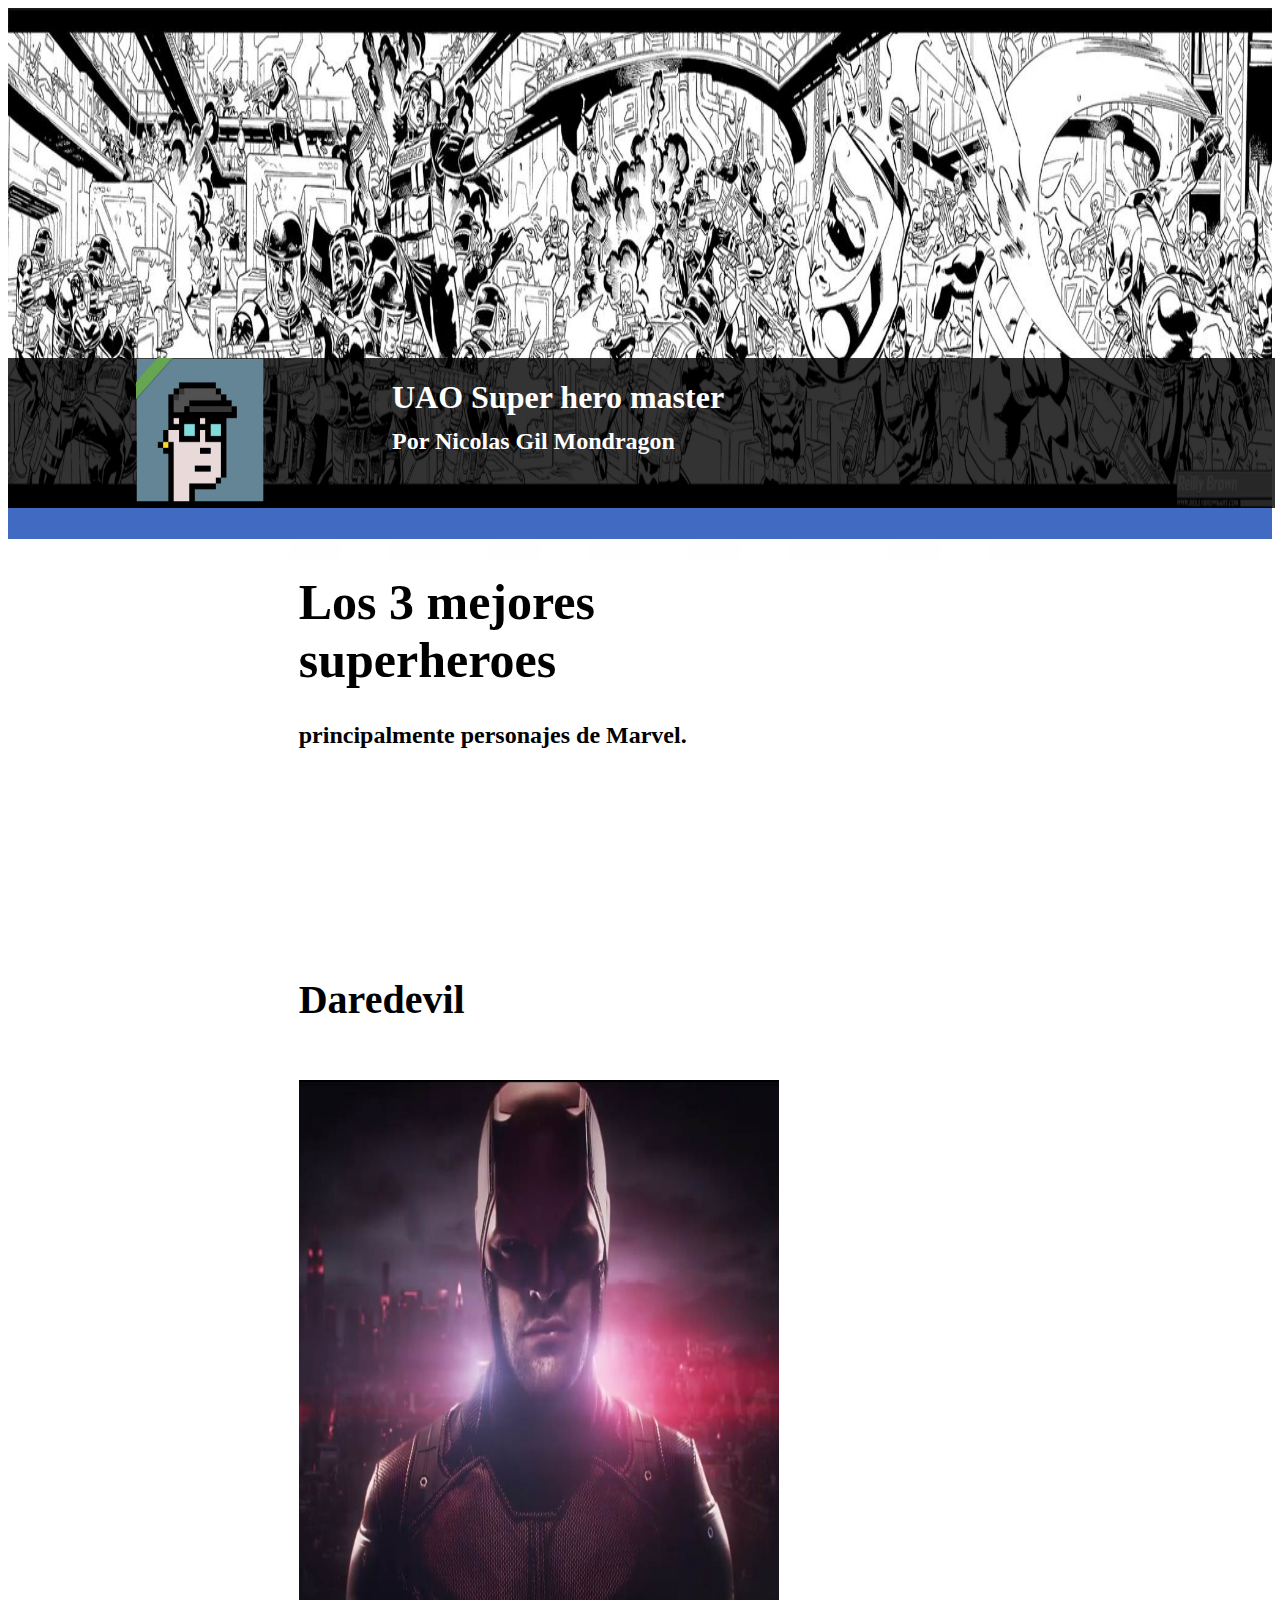
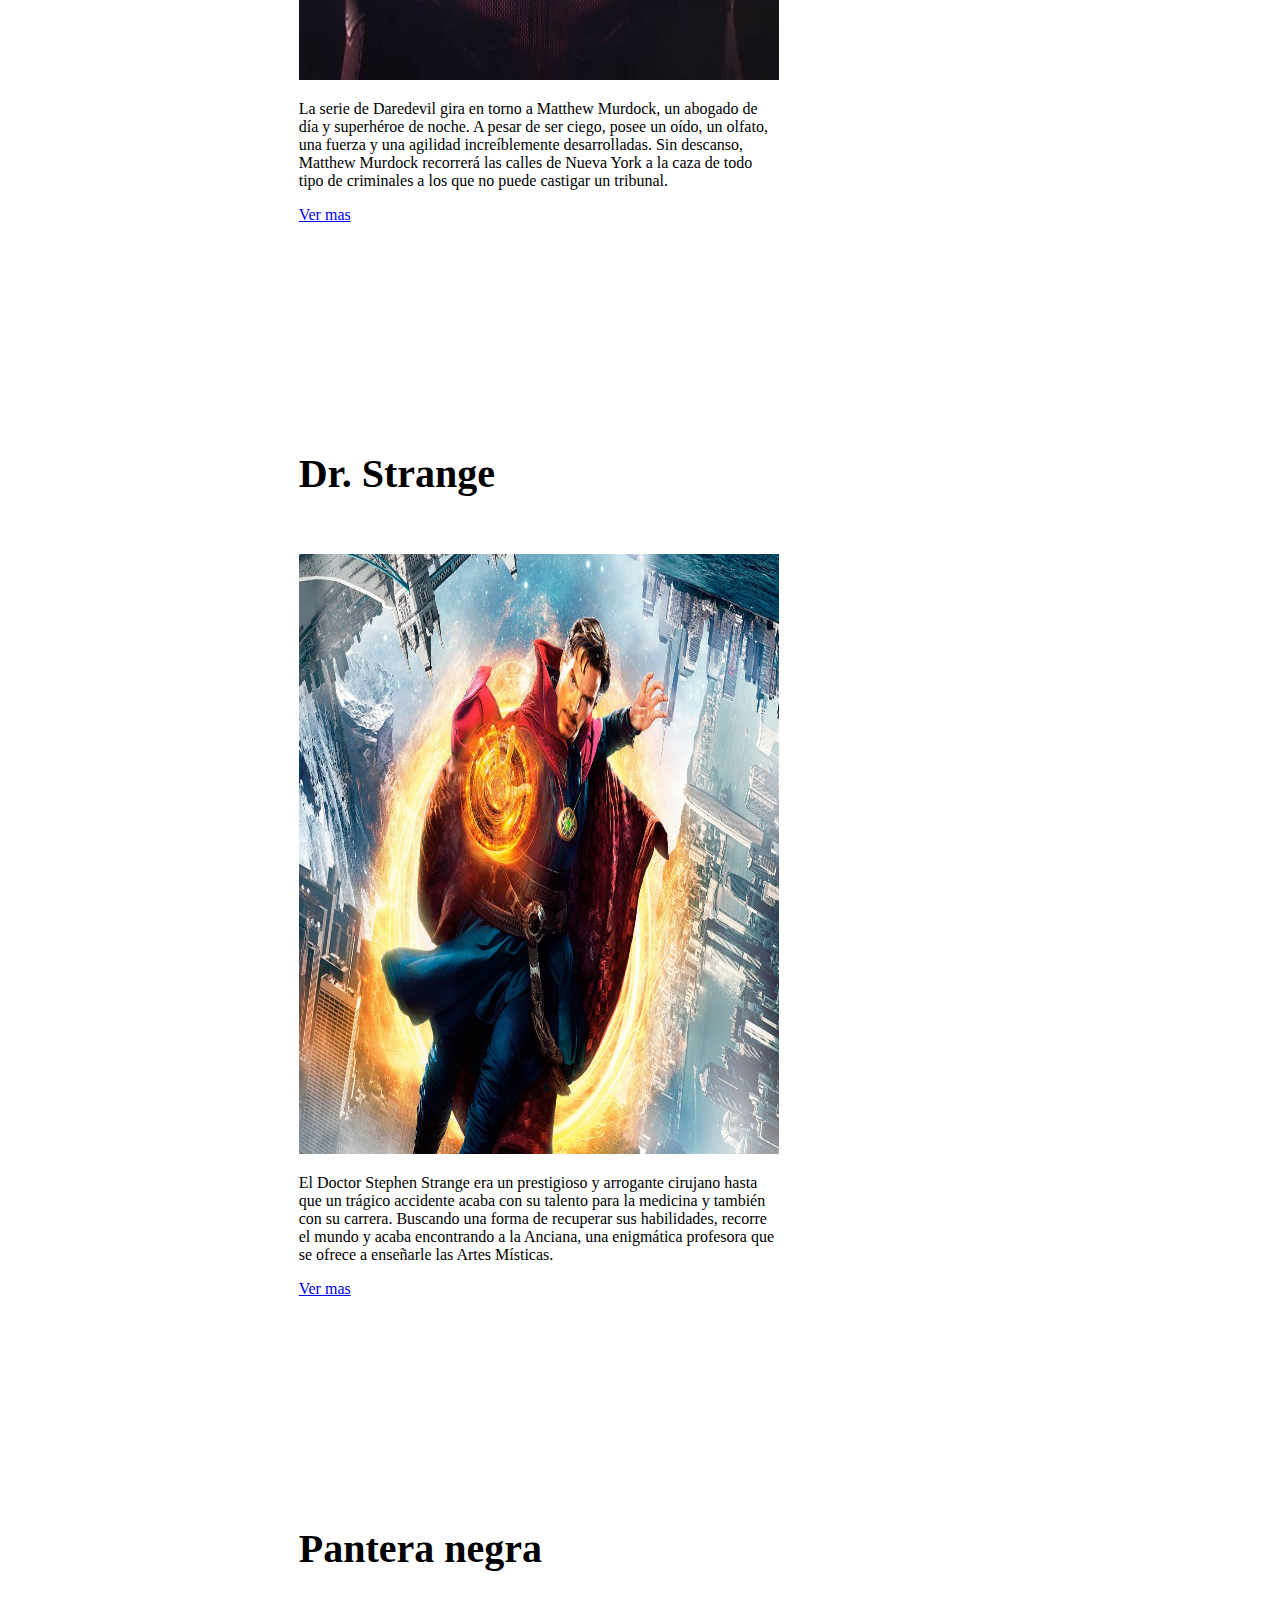
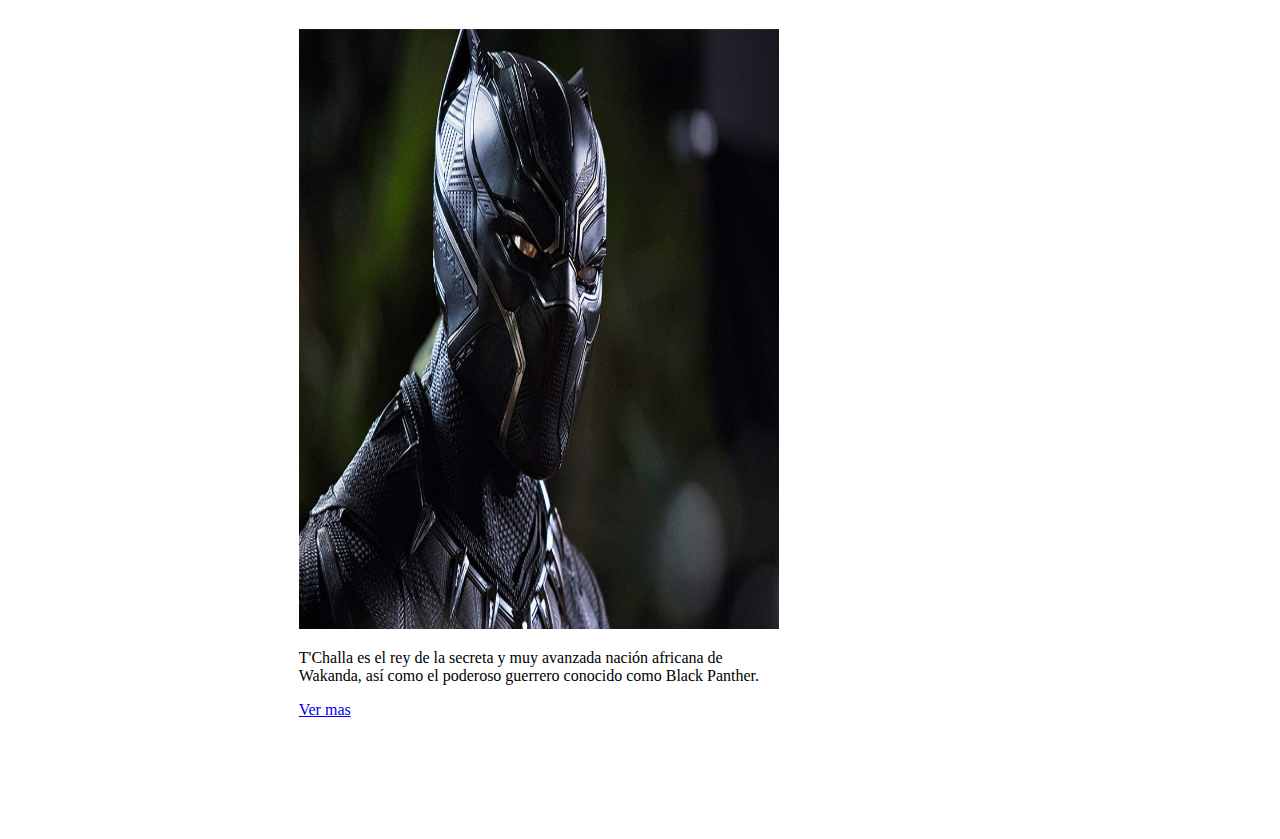
<file: index.html>
<!DOCTYPE html>
<html lang="en">
  <head>
    <meta charset="UTF-8" />
    <meta name="viewport" content="width=device-width, initial-scale=1.0" />
    <meta http-equiv="X-UA-Compatible" content="ie=edge" />
    <title>Static Template</title>
    <link rel="stylesheet" href="css/estilo.css" />
  </head>
  <body class="fondo">
    <header style="background-color: #416ac2;">
      <img src="imagenes/black.jpg" class="block" />
      <img src="imagenes/profile pic.png" class="block3" />
      <h1 class="titulo1">UAO Super hero master</h1>
      <h2 class="nombre">Por Nicolas Gil Mondragon</h2>
      <img
        src="imagenes/superheroes.jpg"
        height="500px"
        width="100%"
        class="block2"
      />

      <nav style="text-align: center; background-color: #416ac2;">
        <span style="font-size: 24px; padding: 12px; color: aqua;"> </span>
      </nav>
    </header>
    <img src="imagenes/blanco.jpg" class="block4" />
    <section class="parrafo">
      <h1 class="titulo">Los 3 mejores superheroes</h1>

      <h2>
        principalmente personajes de Marvel.
      </h2>
      <h1 class="titulo_daredevil">Daredevil</h1>
      <img src="imagenes/daredevil1.jpg" class="daredevil" />
      <p>
        La serie de Daredevil gira en torno a Matthew Murdock, un abogado de día
        y superhéroe de noche. A pesar de ser ciego, posee un oído, un olfato,
        una fuerza y una agilidad increíblemente desarrolladas. Sin descanso,
        Matthew Murdock recorrerá las calles de Nueva York a la caza de todo
        tipo de criminales a los que no puede castigar un tribunal.
      </p>
      <a id="enlaces" href="daredevil.html"> Ver mas</a>

      <h1 class="titulo_daredevil">Dr. Strange</h1>
      <img src="imagenes/strange.jpg" class="daredevil" />
      <p>
        El Doctor Stephen Strange era un prestigioso y arrogante cirujano hasta
        que un trágico accidente acaba con su talento para la medicina y también
        con su carrera. Buscando una forma de recuperar sus habilidades, recorre
        el mundo y acaba encontrando a la Anciana, una enigmática profesora que
        se ofrece a enseñarle las Artes Místicas.
      </p>
      <a id="enlaces" href="strange.html"> Ver mas</a>

      <h1 class="titulo_daredevil">Pantera negra</h1>
      <img src="imagenes/pantera.jpg" class="daredevil" />
      <p>
        T'Challa es el rey de la secreta y muy avanzada nación africana de
        Wakanda, así como el poderoso guerrero conocido como Black Panther.
      </p>
      <a id="enlaces" href="pantera.html"> Ver mas</a>
    </section>
  </body>
</html>
</file>
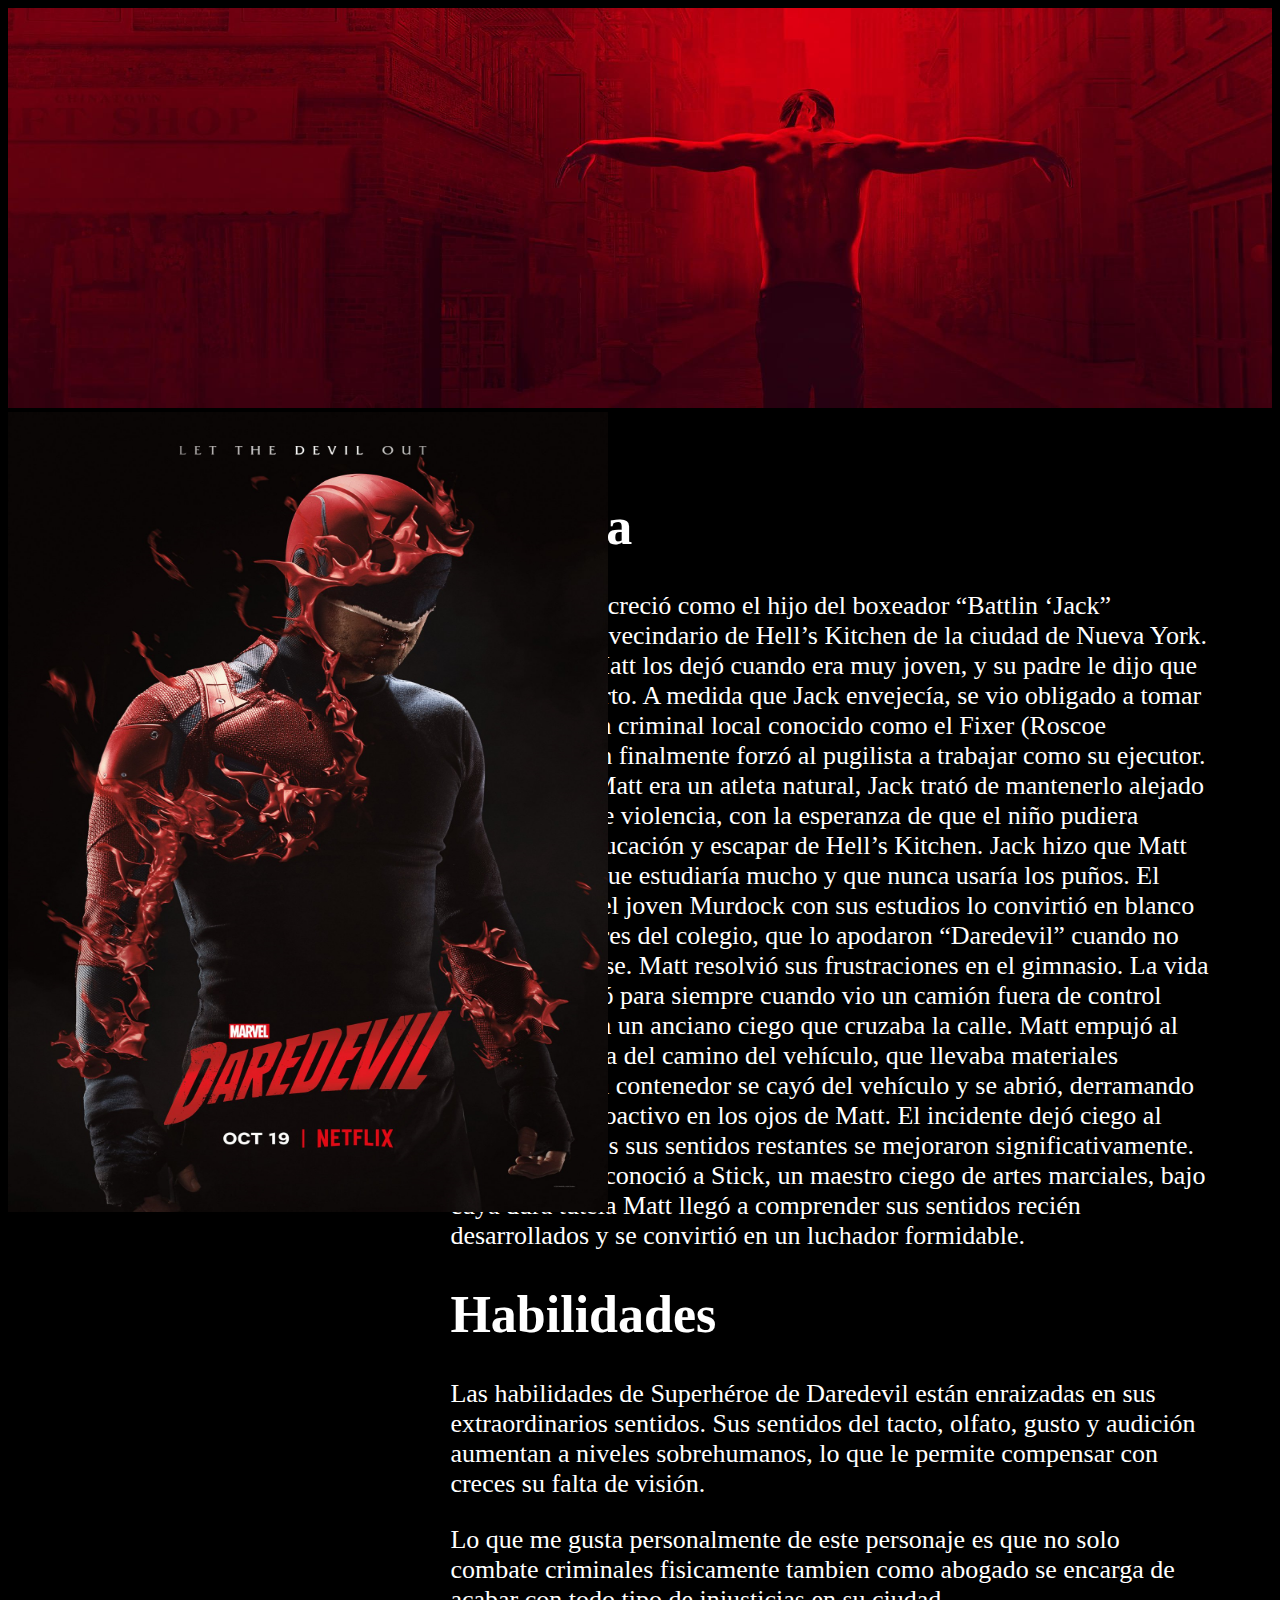
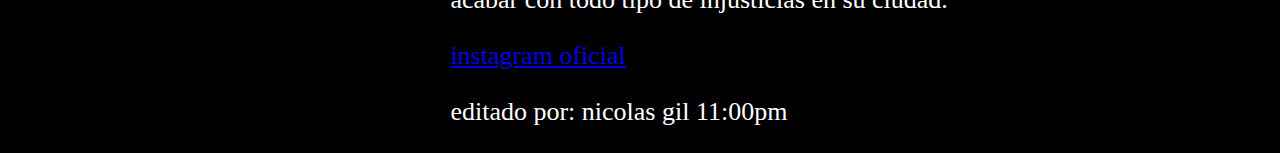
<file: daredevil.html>
<!DOCTYPE html>
<html lang="en">
  <head>
    <meta charset="UTF-8" />
    <meta name="viewport" content="width=device-width, initial-scale=1.0" />
    <meta http-equiv="X-UA-Compatible" content="ie=edge" />
    <title>Document</title>
    <link rel="stylesheet" href="css/estilo.css" />
  </head>
  <body style="background-color: black;">
    <header>
      <img src="imagenes/daredevil portada.jpg" class="portada_d" />
    </header>
    <img src="imagenes/daredevil2.png" class="img_bio" />
    <section class="texto_personajes">
      <h1>Historia</h1>
      <p>
        Matt Murdock creció como el hijo del boxeador “Battlin ‘Jack” Murdock en
        el vecindario de Hell’s Kitchen de la ciudad de Nueva York. La madre de
        Matt los dejó cuando era muy joven, y su padre le dijo que ella había
        muerto. A medida que Jack envejecía, se vio obligado a tomar el trabajo
        de un criminal local conocido como el Fixer (Roscoe Sweeny), quien
        finalmente forzó al pugilista a trabajar como su ejecutor. Mientras que
        Matt era un atleta natural, Jack trató de mantenerlo alejado de su mundo
        de violencia, con la esperanza de que el niño pudiera obtener una
        educación y escapar de Hell’s Kitchen. Jack hizo que Matt le prometiera
        que estudiaría mucho y que nunca usaría los puños. El compromiso del
        joven Murdock con sus estudios lo convirtió en blanco de los buleadores
        del colegio, que lo apodaron “Daredevil” cuando no quiso defenderse.
        Matt resolvió sus frustraciones en el gimnasio. La vida de Matt cambió
        para siempre cuando vio un camión fuera de control corriendo hacia un
        anciano ciego que cruzaba la calle. Matt empujó al transeúnte fuera del
        camino del vehículo, que llevaba materiales radiactivos. Un contenedor
        se cayó del vehículo y se abrió, derramando un líquido radioactivo en
        los ojos de Matt. El incidente dejó ciego al niño, pero todos sus
        sentidos restantes se mejoraron significativamente. Poco después,
        conoció a Stick, un maestro ciego de artes marciales, bajo cuya dura
        tutela Matt llegó a comprender sus sentidos recién desarrollados y se
        convirtió en un luchador formidable.
      </p>
      <h1>Habilidades</h1>
      <p>
        Las habilidades de Superhéroe de Daredevil están enraizadas en sus
        extraordinarios sentidos. Sus sentidos del tacto, olfato, gusto y
        audición aumentan a niveles sobrehumanos, lo que le permite compensar
        con creces su falta de visión.
      </p>

      <p>
        Lo que me gusta personalmente de este personaje es que no solo combate
        criminales fisicamente tambien como abogado se encarga de acabar con
        todo tipo de injusticias en su ciudad.
      </p>

      <a id="enlaces" href="https://www.instagram.com/daredevil/?hl=es">
        instagram oficial</a
      >

      <p>editado por: nicolas gil 11:00pm</p>
    </section>
  </body>
</html>
</file>
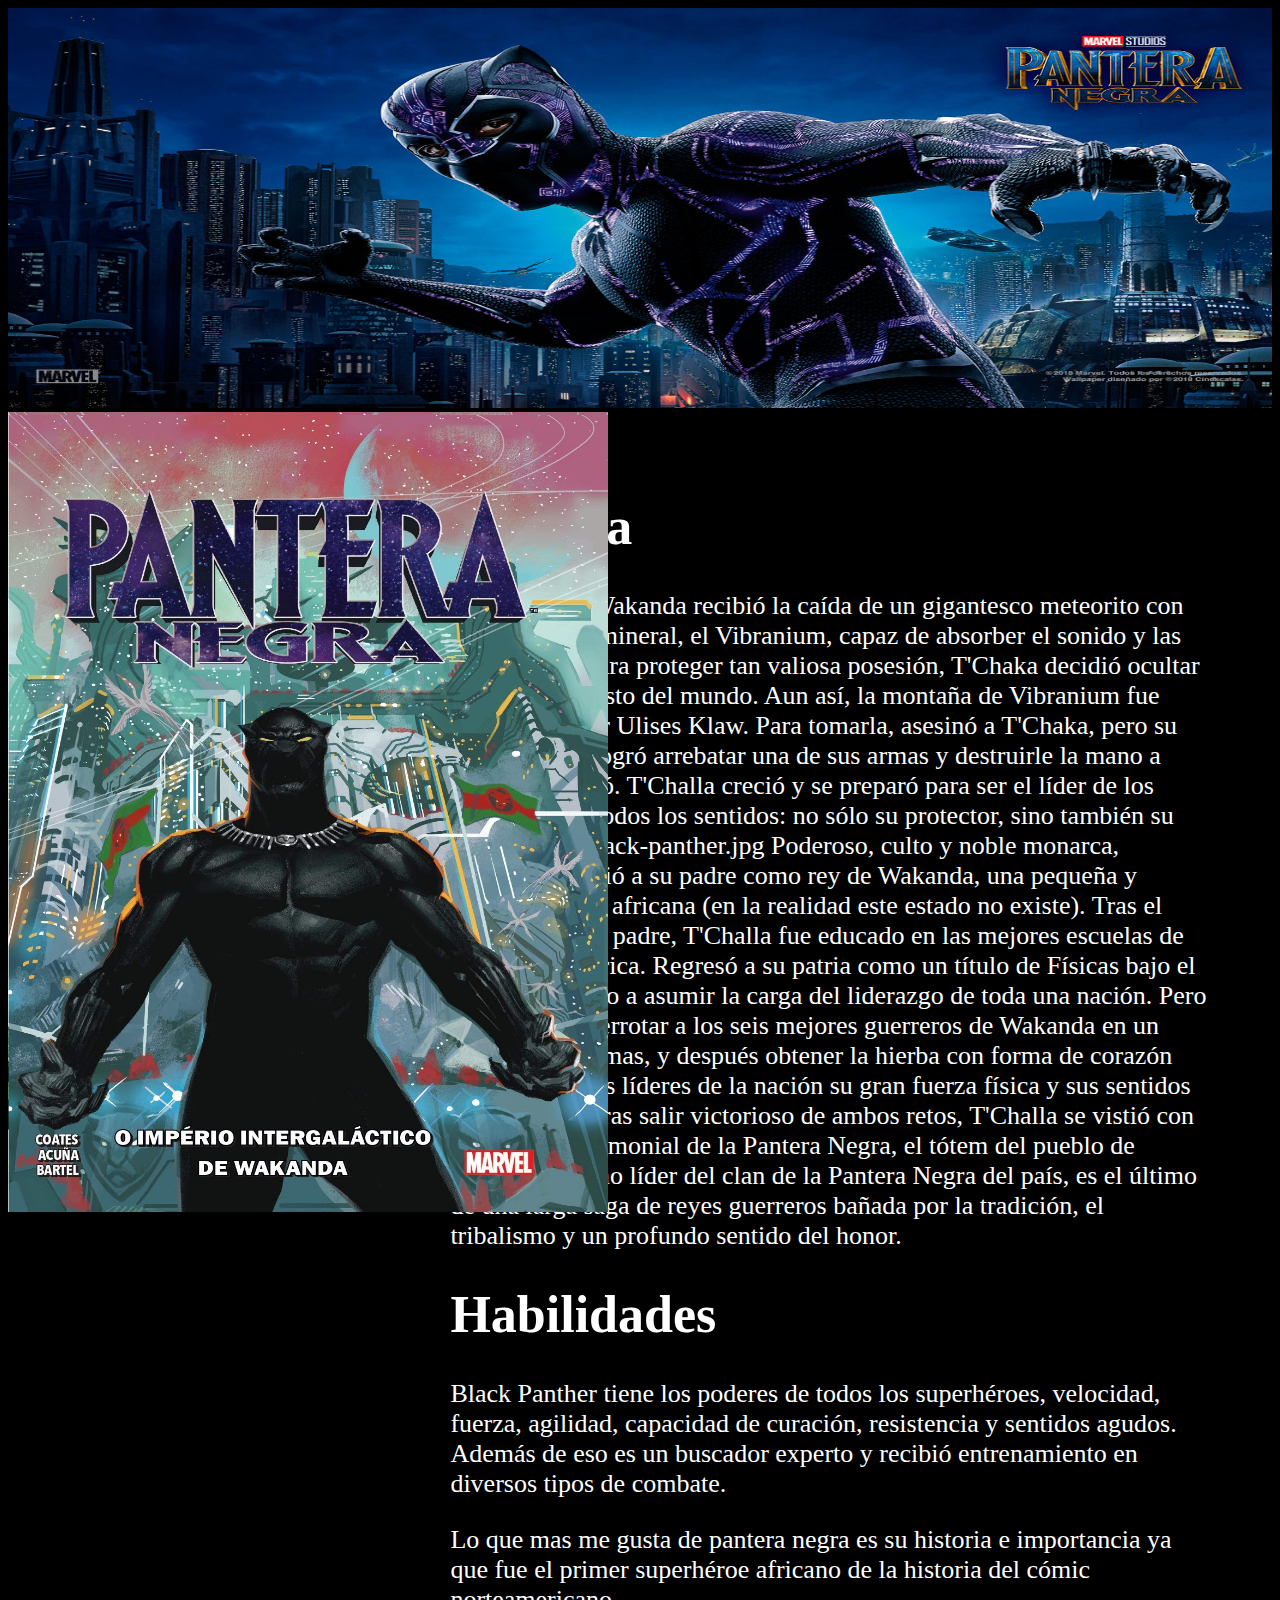
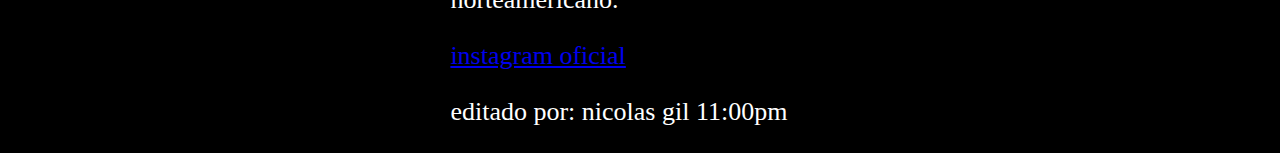
<file: pantera.html>
<!DOCTYPE html>
<html lang="en">
  <head>
    <meta charset="UTF-8" />
    <meta name="viewport" content="width=device-width, initial-scale=1.0" />
    <meta http-equiv="X-UA-Compatible" content="ie=edge" />
    <title>Document</title>
    <link rel="stylesheet" href="css/estilo.css" />
  </head>
  <body style="background-color: black;">
    <header>
      <img src="imagenes/panteraportada.jpg" class="portada_d" />
    </header>
    <img src="imagenes/pantera3.jpg" class="img_bio" />
    <section class="texto_personajes">
      <h1>Historia</h1>
      <p>
        La nación de Wakanda recibió la caída de un gigantesco meteorito con un
        misterioso mineral, el Vibranium, capaz de absorber el sonido y las
        vibraciones. Para proteger tan valiosa posesión, T'Chaka decidió ocultar
        a su país del resto del mundo. Aun así, la montaña de Vibranium fue
        descubierta por Ulises Klaw. Para tomarla, asesinó a T'Chaka, pero su
        hijo T'Challa logró arrebatar una de sus armas y destruirle la mano a
        Klaw, que huyó. T'Challa creció y se preparó para ser el líder de los
        Wakandas en todos los sentidos: no sólo su protector, sino también su
        gobernante. Black-panther.jpg Poderoso, culto y noble monarca, T'Challa
        sucedió a su padre como rey de Wakanda, una pequeña y retirada nación
        africana (en la realidad este estado no existe). Tras el asesinato de su
        padre, T'Challa fue educado en las mejores escuelas de Europa y América.
        Regresó a su patria como un título de Físicas bajo el brazo, dispuesto a
        asumir la carga del liderazgo de toda una nación. Pero antes debéra
        derrotar a los seis mejores guerreros de Wakanda en un combate sin
        armas, y después obtener la hierba con forma de corazón que otorga a los
        líderes de la nación su gran fuerza física y sus sentidos aumentados.
        Tras salir victorioso de ambos retos, T'Challa se vistió con el atuendo
        ceremonial de la Pantera Negra, el tótem del pueblo de Wakanda. Como
        líder del clan de la Pantera Negra del país, es el último de una larga
        saga de reyes guerreros bañada por la tradición, el tribalismo y un
        profundo sentido del honor.
      </p>
      <h1>Habilidades</h1>
      <p>
        Black Panther tiene los poderes de todos los superhéroes, velocidad,
        fuerza, agilidad, capacidad de curación, resistencia y sentidos agudos.
        Además de eso es un buscador experto y recibió entrenamiento en diversos
        tipos de combate.
      </p>

      <p>
        Lo que mas me gusta de pantera negra es su historia e importancia ya que
        fue el primer superhéroe africano de la historia del cómic
        norteamericano.
      </p>
      <a id="enlaces" href="https://www.instagram.com/blackpanther/?hl=es">
        instagram oficial</a
      >
      <p>editado por: nicolas gil 11:00pm</p>
    </section>
  </body>
</html>
</file>
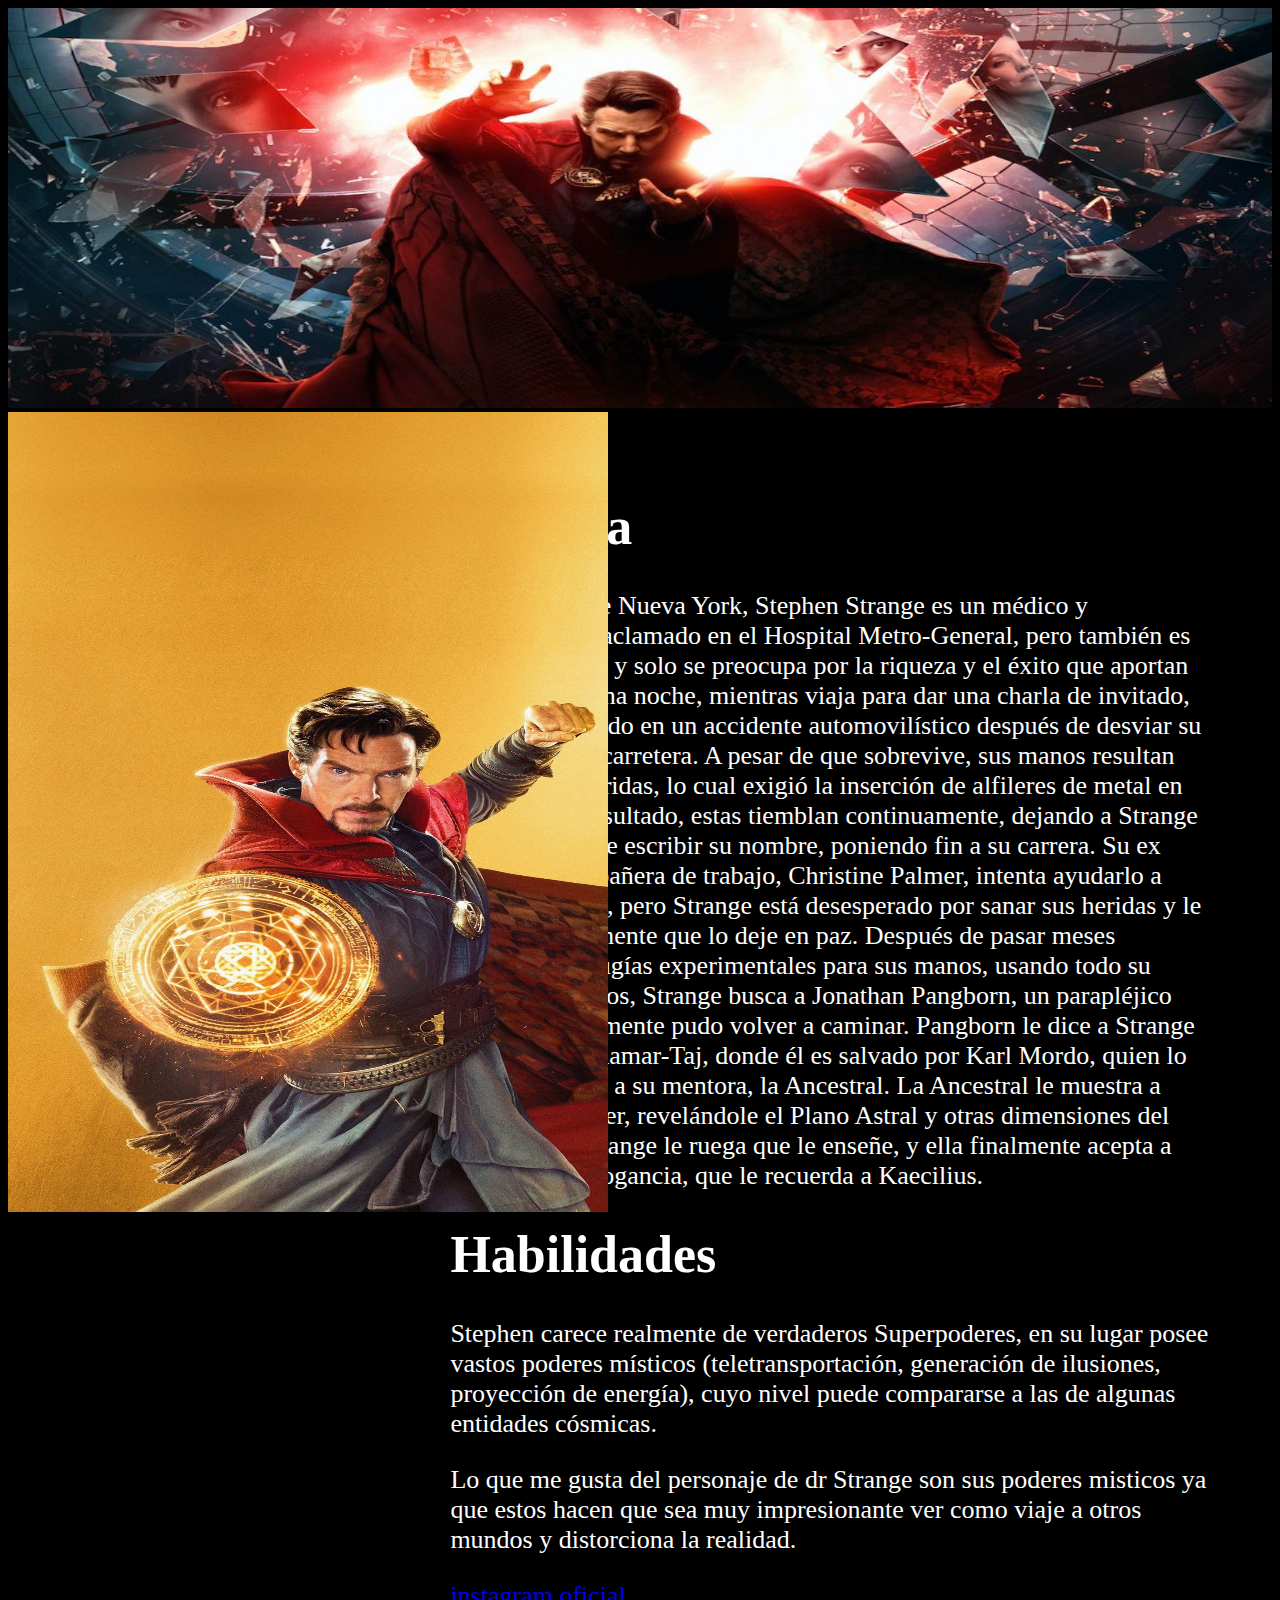
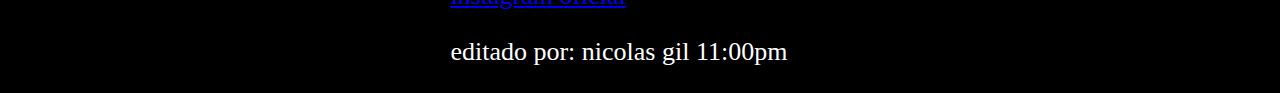
<file: strange.html>
<!DOCTYPE html>
<html lang="en">
  <head>
    <meta charset="UTF-8" />
    <meta name="viewport" content="width=device-width, initial-scale=1.0" />
    <meta http-equiv="X-UA-Compatible" content="ie=edge" />
    <title>Document</title>
    <link rel="stylesheet" href="css/estilo.css" />
  </head>
  <body style="background-color: black;">
    <header>
      <img src="imagenes/strangeportada.jpeg" class="portada_d" />
    </header>
    <img src="imagenes/strange 3.jpg" class="img_bio" />
    <section class="texto_personajes">
      <h1>Historia</h1>
      <p>
        En la ciudad de Nueva York, Stephen Strange es un médico y neurocirujano
        aclamado en el Hospital Metro-General, pero también es muy arrogante, y
        solo se preocupa por la riqueza y el éxito que aportan sus talentos. Una
        noche, mientras viaja para dar una charla de invitado, se ve involucrado
        en un accidente automovilístico después de desviar su atención de la
        carretera. A pesar de que sobrevive, sus manos resultan gravemente
        heridas, lo cual exigió la inserción de alfileres de metal en ellos.
        Como resultado, estas tiemblan continuamente, dejando a Strange apenas
        capaz de escribir su nombre, poniendo fin a su carrera. Su ex amante y
        compañera de trabajo, Christine Palmer, intenta ayudarlo a seguir
        adelante, pero Strange está desesperado por sanar sus heridas y le
        ordena severamente que lo deje en paz. Después de pasar meses sometido a
        cirugías experimentales para sus manos, usando todo su dinero y
        recursos, Strange busca a Jonathan Pangborn, un parapléjico que
        misteriosamente pudo volver a caminar. Pangborn le dice a Strange que
        debe ir a Kamar-Taj, donde él es salvado por Karl Mordo, quien lo lleva
        a conocer a su mentora, la Ancestral. La Ancestral le muestra a Strange
        su poder, revelándole el Plano Astral y otras dimensiones del
        Multiverso. Strange le ruega que le enseñe, y ella finalmente acepta a
        pesar de su arrogancia, que le recuerda a Kaecilius.
      </p>
      <h1>Habilidades</h1>
      <p>
        Stephen carece realmente de verdaderos Superpoderes, en su lugar posee
        vastos poderes místicos (teletransportación, generación de ilusiones,
        proyección de energía), cuyo nivel puede compararse a las de algunas
        entidades cósmicas.
      </p>

      <p>
        Lo que me gusta del personaje de dr Strange son sus poderes misticos ya
        que estos hacen que sea muy impresionante ver como viaje a otros mundos
        y distorciona la realidad.
      </p>

      <a
        id="enlaces"
        href="https://www.instagram.com/doctorstrangeofficial/?hl=es"
      >
        instagram oficial</a
      >
      <p>editado por: nicolas gil 11:00pm</p>
    </section>
  </body>
</html>
</file>
<file: css/estilo.css>
.titulo {
  font-size: 50px;
}
.titulo1 {
  position: absolute;
  padding-top: 350px;
  padding-left: 30%;
  color: white;
  z-index: 2;
}

.nombre {
  position: absolute;
  padding-top: 400px;
  padding-left: 30%;
  color: white;
  z-index: 2;
}

.parrafo {
  padding-left: 23%;
  padding-right: 39%;
}

.block {
  z-index: 1;
  height: 150px;
  width: 99%;
  position: absolute;
  padding-top: 350px;
  opacity: 80%;
}

.block2 {
  z-index: -1;
}

.block3 {
  z-index: 1;
  width: 10%;
  height: 16%;
  position: absolute;
  padding-top: 350px;
  padding-left: 10%;
}

.fondo {
  background-image: url("https://uploads.codesandbox.io/uploads/user/efe55e7b-7311-4e66-95b5-582406568c23/v3kO-black.jpg");
}

.titulo_daredevil {
  padding-top: 200px;
  font-size: 40px;
}

.daredevil {
  padding-top: 30px;
  height: 600px;
  width: 100%;
}

.portada_d {
  width: 100%;
  height: 400px;
}

.block4 {
  position: absolute;

  padding-left: 22%;
  z-index: -1;
  width: 750px;
  height: 3500px;
}

.img_bio {
  height: 800px;
  width: 600px;
  position: absolute;
}
.texto_personajes {
  padding-left: 35%;
  padding-right: 5%;
  padding-top: 50px;
  font-size: 26px;
  color:white
}
</file>
